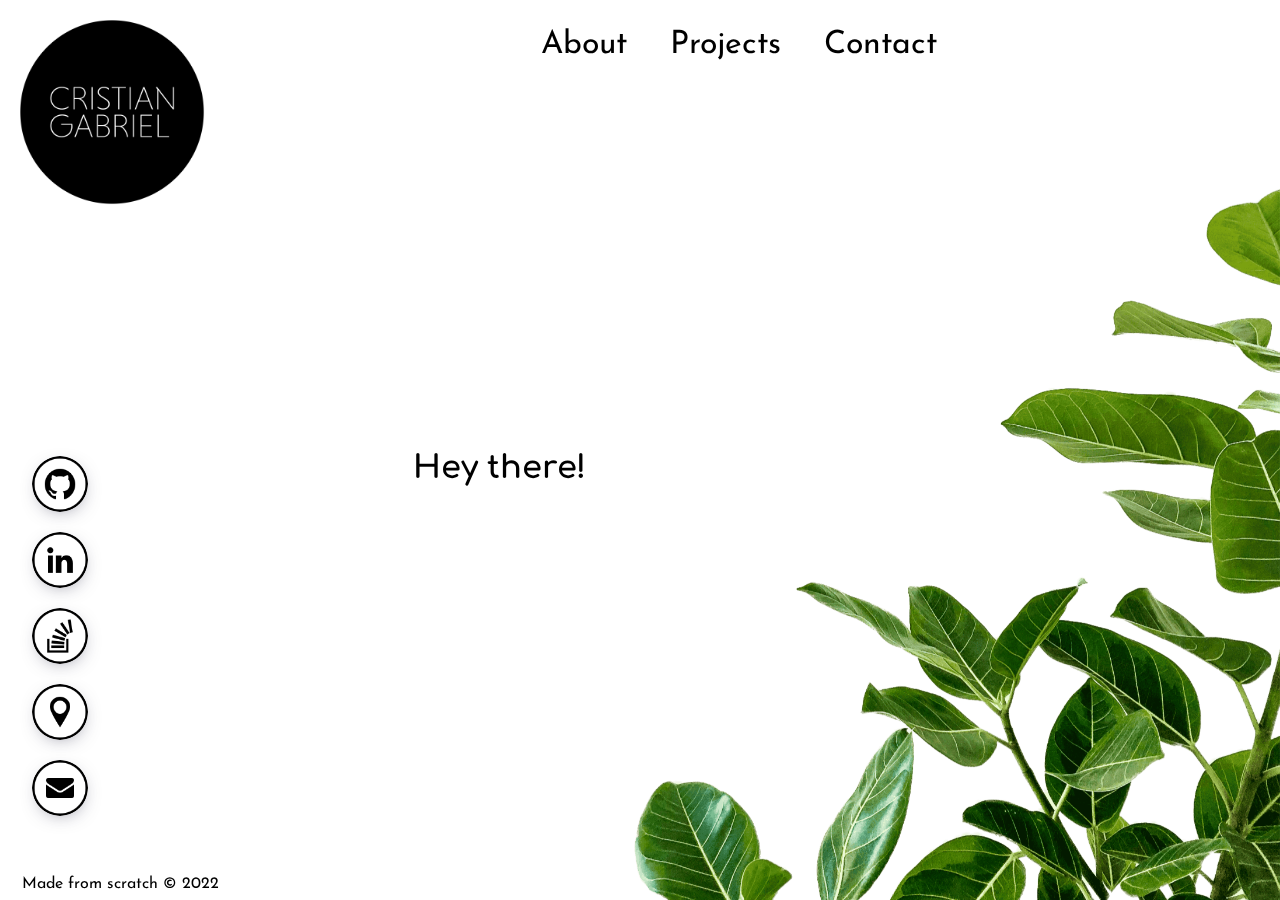
<file: index.html>
<!DOCTYPE html>
<html lang="en">

<head>
	<meta charset="UTF-8" />
	<meta http-equiv="X-UA-Compatible" content="IE=edge" />
	<meta name="viewport" content="width=device-width, initial-scale=1.0" />
	<link href="https://cdn.jsdelivr.net/npm/bootstrap@5.3.0-alpha1/dist/css/bootstrap.min.css" rel="stylesheet"
		integrity="sha384-GLhlTQ8iRABdZLl6O3oVMWSktQOp6b7In1Zl3/Jr59b6EGGoI1aFkw7cmDA6j6gD" crossorigin="anonymous">
	<link rel="preconnect" href="https://fonts.googleapis.com" />
	<link rel="preconnect" href="https://fonts.gstatic.com" crossorigin />
	<link
		href="https://fonts.googleapis.com/css2?family=Comfortaa:wght@300;400;500;600;700&family=Josefin+Sans:ital,wght@0,300;0,400;0,500;0,600;1,200;1,300;1,400;1,500&family=Roboto+Flex:opsz,wght@8..144,200;8..144,300;8..144,400;8..144,500;8..144,600&display=swap"
		rel="stylesheet" />
	<link href="style.css" rel="stylesheet" />
	<link rel="shortcut icon" type="image/x-icon" href="./resources/images/icons/favicon.ico" />
	<!-- <script src="/resources/handlebars-v4.7.7.js"></script> -->
	<title>Cristian Gabriel * Portfolio Website</title>
</head>

<body class="animate-in">
	<header id="navbar">
		<img src="/resources/images/logo1.png" alt="Logo" id="logo" />
		<div id="button-container">
			<a href="about.html" class="button">About</a>
			<a href="projects.html" class="button">Projects</a>
			<a href="contact.html" class="button">Contact</a>
			<!-- <a href="#" class="button">Contact</a> -->
		</div>
	</header>
	<img src="/resources/images/background2.png" alt="Background image" class="background-photo" />
	<div class="icon-container">
		<a target="_blank" href="https://github.com/cristiangabriel88" class="icon-link" id="git"><img class="icon"
				id="git" src="/resources/images/icons/git.png" alt="Github Icon" /><span
				id="icon-text">Github</span></a>
		<a target="_blank" href="https://www.linkedin.com/in/cristian-gabriel-constantinescu-781a6b237"
			id="linkedIn"><img class="icon" src="/resources/images/icons/linked.png" alt="Linked In Icon" /><span
				id="icon-text">LinkedIn</span></a>
		<a target="_blank" href="https://stackoverflow.com/users/18754276/cristiangabriel" id="stack"><img class="icon"
				src="/resources/images/icons/stack.png" alt="Stack Overflow Icon" /><span id="icon-text">Stack
				overflow</span></a>
		<a target="_blank"
			href="https://www.google.com/maps/place/Bucharest/@44.4378258,26.0946376,11z/data=!3m1!4b1!4m5!3m4!1s0x40b1f93abf3cad4f:0xac0632e37c9ca628!8m2!3d44.4267674!4d26.1025384"
			id="location"><img class="icon" src="/resources/images/icons/location.png" alt="Location Icon" /><span
				id="icon-text">Bucharest, Romania</span></a>
		<a href="#" id="mail" onclick="copyText()"><img class="icon" src="/resources/images/icons/mail.png"
				alt="E-mail Icon" /><span id="icon-text">Add to clipboard</span></a>
	</div>
	<h1 id="middle-text">Hey there!</h1>
	<footer>
		<div id="footer">Made from scratch &copy 2022</div>
	</footer>
	<script src="script.js"></script>
</body>

</html>
</file>
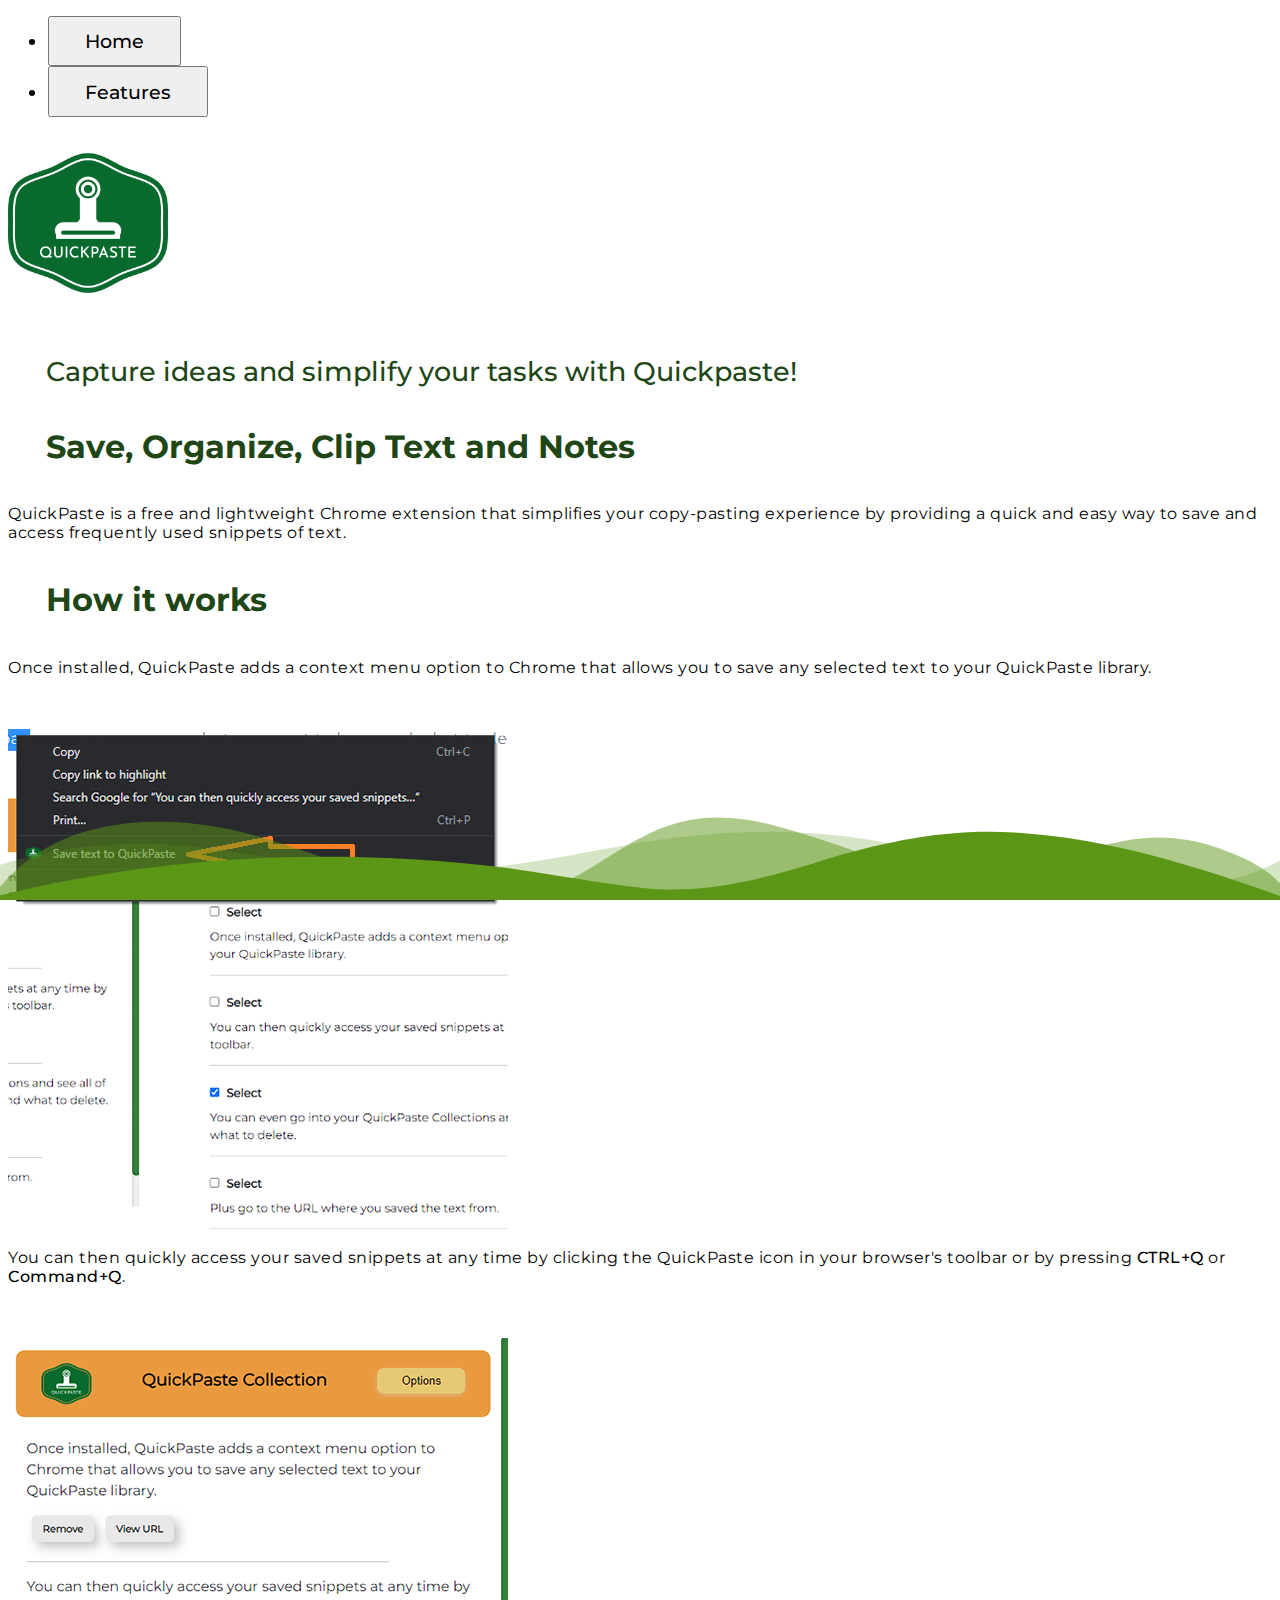
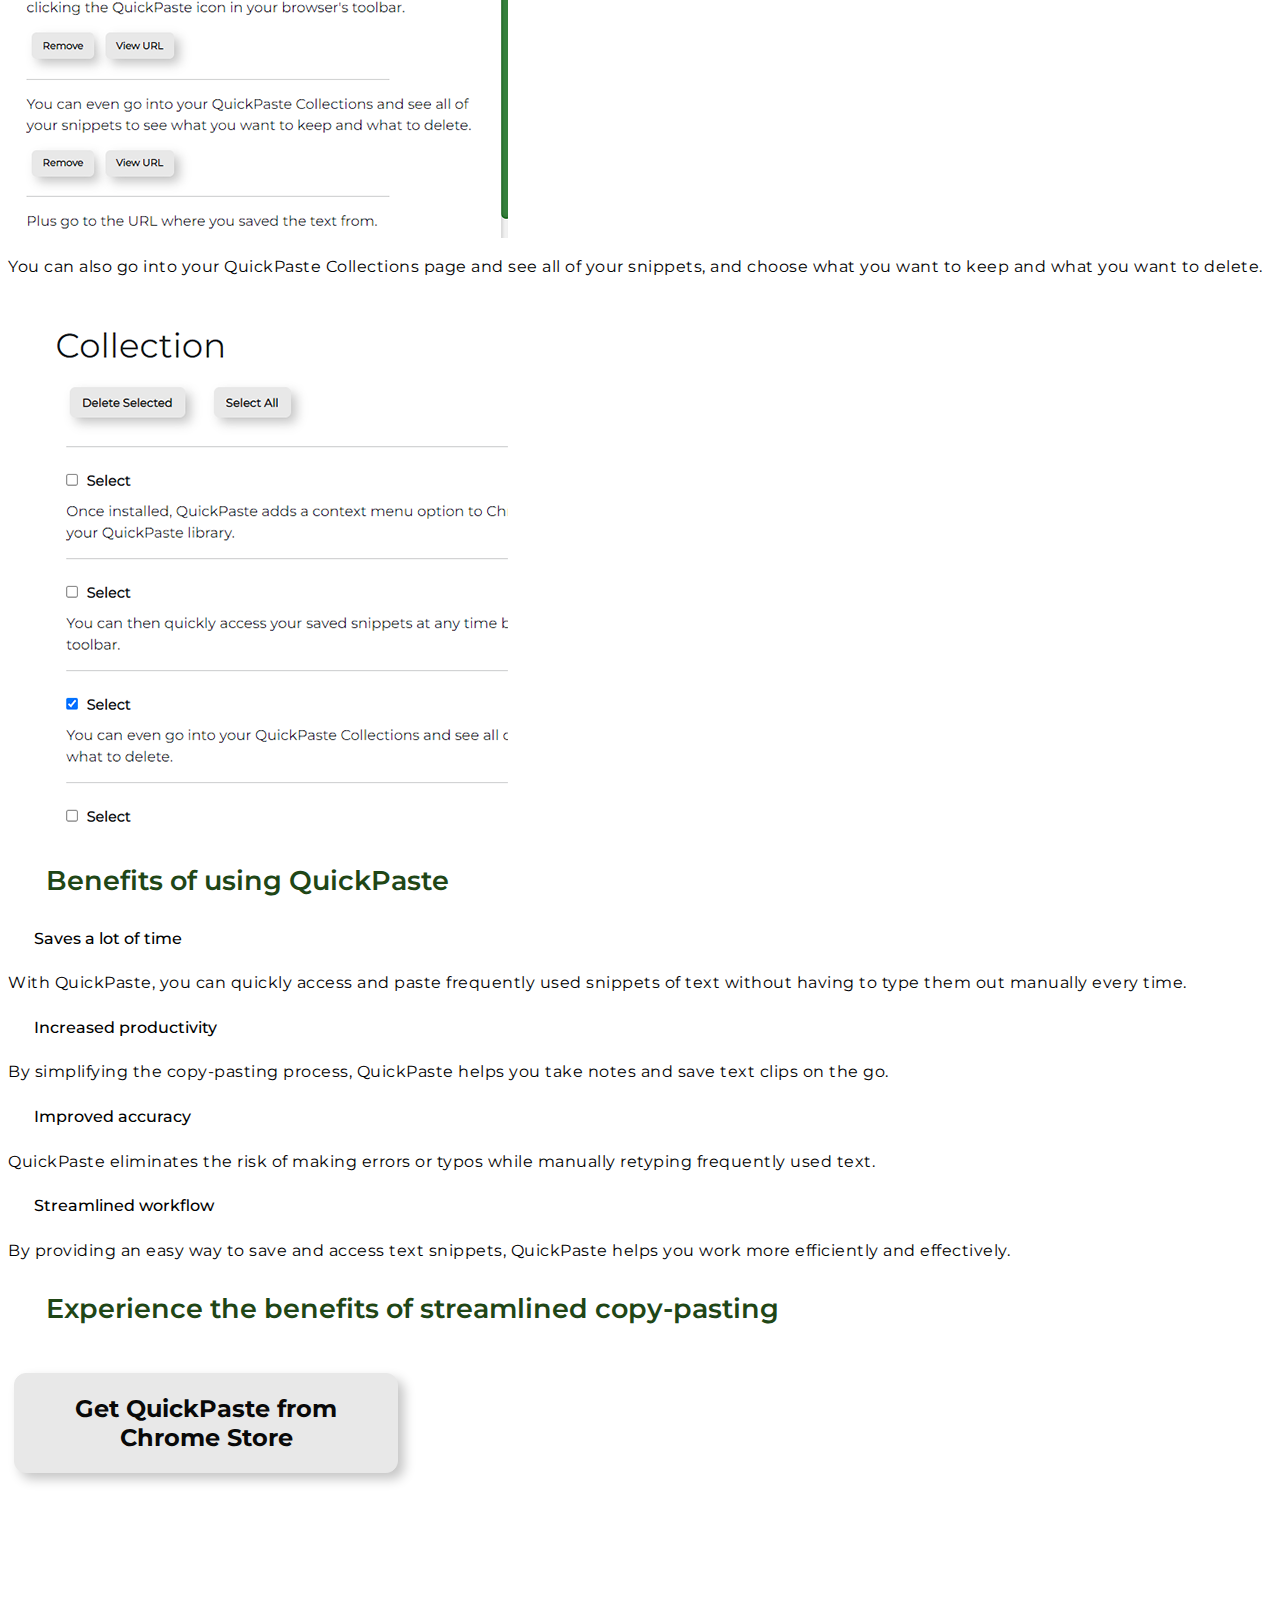
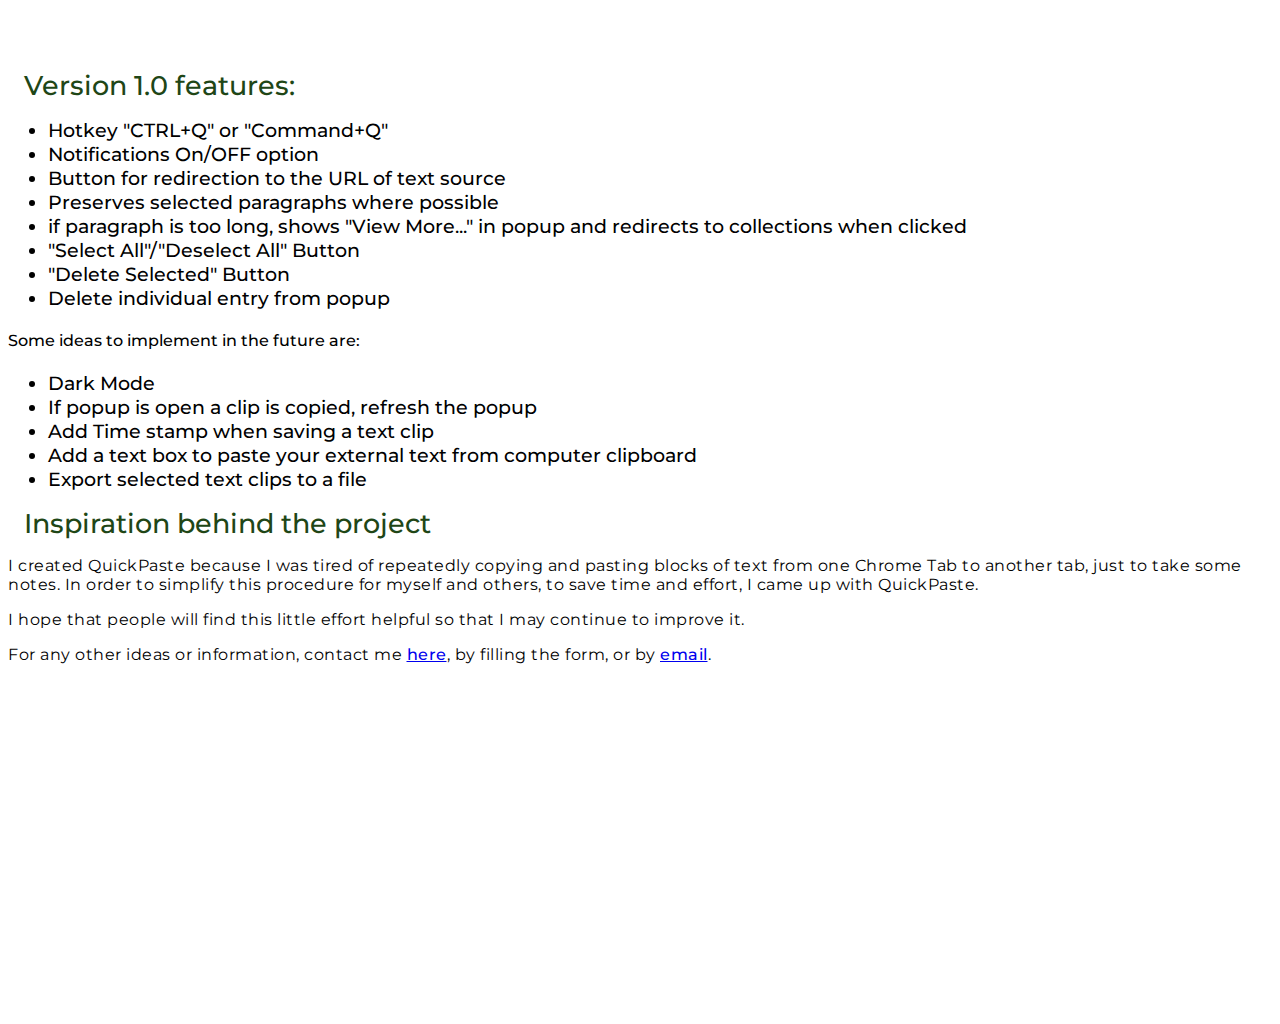
<file: Quickpaste/index.html>
<!DOCTYPE html>
<html lang="en">

<head>
	<meta charset="UTF-8">
	<meta http-equiv="X-UA-Compatible" content="IE=edge">
	<meta name="viewport" content="width=device-width, initial-scale=1.0">
	<link href="https://cdn.jsdelivr.net/npm/bootstrap@5.3.0-alpha1/dist/css/bootstrap.min.css" rel="stylesheet"
		integrity="sha384-GLhlTQ8iRABdZLl6O3oVMWSktQOp6b7In1Zl3/Jr59b6EGGoI1aFkw7cmDA6j6gD" crossorigin="anonymous">
	<link rel="stylesheet" type="text/css" href="index.css">
	<link rel="preconnect" href="https://fonts.googleapis.com">
	<link rel="preconnect" href="https://fonts.gstatic.com" crossorigin>
	<link rel="preconnect" href="https://fonts.googleapis.com">
	<link rel="preconnect" href="https://fonts.gstatic.com" crossorigin>
	<link
		href="https://fonts.googleapis.com/css2?family=Fira+Sans:wght@400;500;600;700;800&family=Montserrat:ital,wght@0,100;0,200;0,300;0,400;1,100;1,200&family=Open+Sans:wght@300;500;600&display=swap"
		rel="stylesheet">
	<title>QuickPaste - Quick text clip saver</title>
	<link rel="icon" type="image/x-icon" href="./images/favicon.ico">
</head>

<body>
	<!--** NAVBAR **-->
	<ul class="nav nav-tabs" id="myTab" role="tablist">
		<li class="nav-item" role="presentation">
			<button class="nav-link active" id="home-tab" data-bs-toggle="tab" data-bs-target="#home-tab-pane"
				type="button" role="tab" aria-controls="home-tab-pane" aria-selected="true">Home</button>
		</li>
		<li class="nav-item" role="presentation">
			<button class="nav-link" id="profile-tab" data-bs-toggle="tab" data-bs-target="#profile-tab-pane"
				type="button" role="tab" aria-controls="profile-tab-pane" aria-selected="false">Features</button>
		</li>
	</ul>

	<div class="tab-content" id="myTabContent">
		<div class="tab-pane fade show active" id="home-tab-pane" role="tabpanel" aria-labelledby="home-tab"
			tabindex="0">
			<div class="container home-container">
				<div class="container text-center home-box">
					<div class="d-flex justify-content-between align-items-center">
						<div class="mr-auto">
							<img src="./images/logo.png" alt="Logo" class="logo img-fluid ml-auto">
						</div>
						<div class="col-sm custom-class">
							<h1>Capture ideas and simplify your tasks with Quickpaste!</h1>
						</div>
					</div>

					<h1 class="header">Save, Organize, Clip Text and Notes</h2>
						<p>
							QuickPaste is a free and lightweight Chrome extension that simplifies your copy-pasting
							experience by providing a quick and easy way to save and access frequently used snippets of
							text.
						</p>

						<h1 class="header">How it works</h1>
						<div class="container text-center">
							<div class="row">
								<div class="col-lg-4">
									<p>Once installed, QuickPaste adds a context menu option to Chrome that allows you
										to save any selected text to your QuickPaste library.</p>
									<img src="./images/Capture0.PNG" alt="Screen Capture 1" class="img-fluid capture">
								</div>
								<div class="col-lg-4">
									<p>
										You can then quickly access your saved snippets at any time by clicking the
										QuickPaste icon in your browser's toolbar or by pressing <b>CTRL+Q</b> or
										<b>Command+Q</b>.
									</p>
									<img src="./images/Capture1.PNG" alt="Screen Capture 2" class="img-fluid capture">
								</div>
								<div class="col-lg-4">
									<p>
										You can also go into your QuickPaste Collections page and see all of your
										snippets, and choose what you want to keep and what you want to delete.</p>
									<img src="./images/Capture3.png" alt="Screen Capture 3" class="img-fluid capture">
								</div>
							</div>
						</div>

						<div class="row">
							<h1 class="benefits-header">Benefits of using QuickPaste</h1>
						</div>
						<div class="row">
							<div class="col">
								<h2>Saves a lot of time</h2>
								<p>
									With QuickPaste, you can quickly access and paste frequently used snippets of text
									without having to type them out manually every time.
								</p>
							</div>
							<div class="col">
								<h2>Increased productivity</h2>
								<p>
									By simplifying the copy-pasting process, QuickPaste helps you take notes and save
									text clips on the go.
								</p>
							</div>
							<div class="col">
								<h2>Improved accuracy</h2>
								<p>
									QuickPaste eliminates the risk of making errors or typos while manually retyping
									frequently used text.
								</p>
							</div>
							<div class="col">
								<h2>Streamlined workflow</h2>
								<p>
									By providing an easy way to save and access text snippets, QuickPaste helps you work
									more efficiently and effectively.
								</p>
							</div>
						</div>
						<div class="col">
							<h1 class="benefits-header">Experience the benefits of streamlined copy-pasting</h1>
						</div>

						<div class="col">
							<a href="https://chrome.google.com/webstore/detail/quickpaste/kdlcijllofgjnpdghojpdhjjhnnffcgb"
								target="_blank">
								<button class="button get-button">Get QuickPaste from Chrome Store</button>
							</a>
						</div>

						<div class="hidden" style="display: none;">Hidden</div>
				</div>

			</div>

		</div>
		<div class="tab-pane fade" id="profile-tab-pane" role="tabpanel" aria-labelledby="profile-tab" tabindex="0">
			<div class="container dev-diary">
				<h1 class="inspiration-header">
					Version 1.0 features:
				</h1>
				<ul>
					<li>Hotkey "CTRL+Q" or "Command+Q"</li>
					<li>Notifications On/OFF option</li>
					<li>Button for redirection to the URL of text source</li>
					<li>Preserves selected paragraphs where possible</li>
					<li>if paragraph is too long, shows "View More..." in popup and redirects to collections when
						clicked</li>
					<li>"Select All"/"Deselect All" Button</li>
					<li>"Delete Selected" Button</li>
					<li>Delete individual entry from popup</li>
				</ul>

				<h4>
					Some ideas to implement in the future are:
				</h4>
				<ul>
					<li>Dark Mode</li>
					<li>If popup is open a clip is copied, refresh the popup</li>
					<li>Add Time stamp when saving a text clip</li>
					<li>Add a text box to paste your external text from computer clipboard</li>
					<li>Export selected text clips to a file</li>
				</ul>
				<h1 class="inspiration-header">Inspiration behind the project</h1>
				<p>
					I created QuickPaste because I was tired of repeatedly copying and pasting blocks of text from one
					Chrome Tab to another tab, just to take some notes.
					In order to simplify this procedure for myself and others, to save time and effort, I came up with
					QuickPaste.
				</p>
				<p>
					I hope that people will find this little effort helpful so that I may continue to improve it.
				</p>
				<p>
					For any other ideas or information, contact me <a
						href="https://cristiangabriel.dev/contact.html">here</a>, by filling the form, or by <a
						href="mailto:cristiconstantinescu88@gmail.com">email</a>.
				</p>
			</div>
			<div class="hidden"></div>
		</div>
	</div>

	<!-- **WAVES** -->
	<div class="custom-shape-divider-bottom-1676329631">
		<svg data-name="Layer 1" xmlns="http://www.w3.org/2000/svg" viewBox="0 0 1200 120" preserveAspectRatio="none">
			<path
				d="M0,0V46.29c47.79,22.2,103.59,32.17,158,28,70.36-5.37,136.33-33.31,206.8-37.5C438.64,32.43,512.34,53.67,583,72.05c69.27,18,138.3,24.88,209.4,13.08,36.15-6,69.85-17.84,104.45-29.34C989.49,25,1113-14.29,1200,52.47V0Z"
				opacity=".25" class="shape-fill"></path>
			<path
				d="M0,0V15.81C13,36.92,27.64,56.86,47.69,72.05,99.41,111.27,165,111,224.58,91.58c31.15-10.15,60.09-26.07,89.67-39.8,40.92-19,84.73-46,130.83-49.67,36.26-2.85,70.9,9.42,98.6,31.56,31.77,25.39,62.32,62,103.63,73,40.44,10.79,81.35-6.69,119.13-24.28s75.16-39,116.92-43.05c59.73-5.85,113.28,22.88,168.9,38.84,30.2,8.66,59,6.17,87.09-7.5,22.43-10.89,48-26.93,60.65-49.24V0Z"
				opacity=".5" class="shape-fill"></path>
			<path
				d="M0,0V5.63C149.93,59,314.09,71.32,475.83,42.57c43-7.64,84.23-20.12,127.61-26.46,59-8.63,112.48,12.24,165.56,35.4C827.93,77.22,886,95.24,951.2,90c86.53-7,172.46-45.71,248.8-84.81V0Z"
				class="shape-fill"></path>
		</svg>
	</div>

	<!-- **CONTENT IDEAS -->


	<script src="https://cdn.jsdelivr.net/npm/bootstrap@5.3.0-alpha1/dist/js/bootstrap.bundle.min.js"
		integrity="sha384-w76AqPfDkMBDXo30jS1Sgez6pr3x5MlQ1ZAGC+nuZB+EYdgRZgiwxhTBTkF7CXvN"
		crossorigin="anonymous"></script>
</body>

</html>
</file>
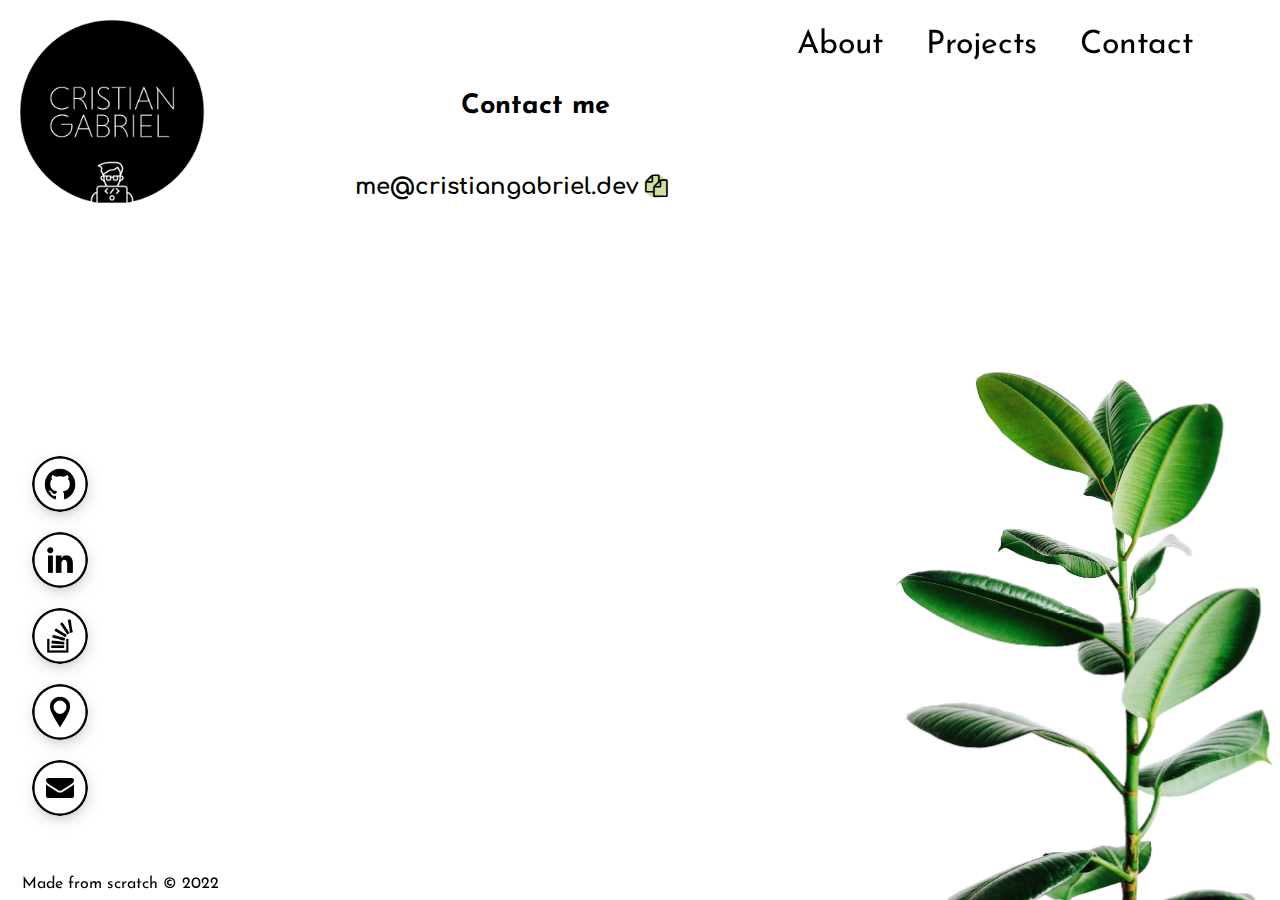
<file: contact.html>
<!DOCTYPE html>
<html lang="en">

<head>
	<meta charset="UTF-8" />
	<meta http-equiv="X-UA-Compatible" content="IE=edge" />
	<meta name="viewport" content="width=device-width, initial-scale=1.0" />
	<link href="https://cdn.jsdelivr.net/npm/bootstrap@5.3.0-alpha1/dist/css/bootstrap.min.css" rel="stylesheet"
		integrity="sha384-GLhlTQ8iRABdZLl6O3oVMWSktQOp6b7In1Zl3/Jr59b6EGGoI1aFkw7cmDA6j6gD" crossorigin="anonymous">
	<link rel="preconnect" href="https://fonts.googleapis.com" />
	<link rel="preconnect" href="https://fonts.gstatic.com" crossorigin />
	<link
		href="https://fonts.googleapis.com/css2?family=Comfortaa:wght@300;400;500;600;700&family=Josefin+Sans:ital,wght@0,300;0,400;0,500;0,600;1,200;1,300;1,400;1,500&family=Roboto+Flex:opsz,wght@8..144,200;8..144,300;8..144,400;8..144,500;8..144,600&display=swap"
		rel="stylesheet" />
	<link rel="stylesheet" href="https://cdnjs.cloudflare.com/ajax/libs/font-awesome/4.7.0/css/font-awesome.min.css" />
	<link href="style.css" rel="stylesheet" />
	<link rel="shortcut icon" type="image/x-icon" href="./resources/images/icons/favicon.ico" />
	<title>Contact * Cristian Gabriel</title>
</head>

<body class="animate-in contact">
	<header id="navbar">
		<a href="index.html"><img src="/resources/images/logo2.png" alt="Logo" id="logo" /></a>
		<div id="button-container-contact">
			<a href="about.html" class="button">About</a>
			<a href="projects.html" class="button">Projects</a>
			<a href="#" class="button">Contact</a>
			<!-- <a href="#" class="button">Contact</a> -->
		</div>
	</header>

	<img src="/resources/images/contact2.png" alt="Background image" class="background-photo-contact" />
	<div class="icon-container">
		<a target="_blank" href="https://github.com/cristiangabriel88" class="icon-link" id="git"><img class="icon"
				id="git" src="/resources/images/icons/git.png" alt="Github Icon" /><span
				id="icon-text">Github</span></a>
		<a target="_blank" href="https://www.linkedin.com/in/cristian-gabriel-constantinescu-781a6b237"
			id="linkedIn"><img class="icon" src="/resources/images/icons/linked.png" alt="Linked In Icon" /><span
				id="icon-text">LinkedIn</span></a>
		<a target="_blank" href="https://stackoverflow.com/users/18754276/cristiangabriel" id="stack"><img class="icon"
				src="/resources/images/icons/stack.png" alt="Stack Overflow Icon" /><span id="icon-text">Stack
				overflow</span></a>
		<a target="_blank"
			href="https://www.google.com/maps/place/Bucharest/@44.4378258,26.0946376,11z/data=!3m1!4b1!4m5!3m4!1s0x40b1f93abf3cad4f:0xac0632e37c9ca628!8m2!3d44.4267674!4d26.1025384"
			id="location"><img class="icon" src="/resources/images/icons/location.png" alt="Location Icon" /><span
				id="icon-text">Bucharest, Romania</span></a>
		<a href="#" id="mail" onclick="copyText()"><img class="icon" src="/resources/images/icons/mail.png"
				alt="E-mail Icon" /><span id="icon-text">Add email to clipboard</span></a>
	</div>


	<h1 class="contact-header">Contact me</h1>
	<h2 class="contact-text">
		me@cristiangabriel.dev
		<i class="fa fa-copy" onclick="copyText()"></i>
	</h2>
	<!-- <h3 class="contact-text">
		Or send me a message by filling out the form below
	</h3>
	<form action="https://formsubmit.co/ed27ae5e6971481aaa9cf3f76b4652df" method="POST" class="form">
		<input type="text" name="text-field" placeholder="Your Name" required />
		<input type="email" name="email-field" placeholder="Email Adress" required />
		<textarea id="message" name="message" placeholder="Write your message here" rows="5" cols="30"
			required></textarea>
		<input type="hidden" name="_next" value="https://cristiangabriel88.github.io/thankyou.html" />
		<div class="row justify-content-center">
			<div class="col-auto">
				<button type="submit" value="send" class="send-button">Send</button>
		</div>
		</div>

	</form> -->


	<footer>
		<div id="footer">Made from scratch &copy 2022</div>
	</footer>
	<script src="script.js"></script>
</body>

</html>
</file>
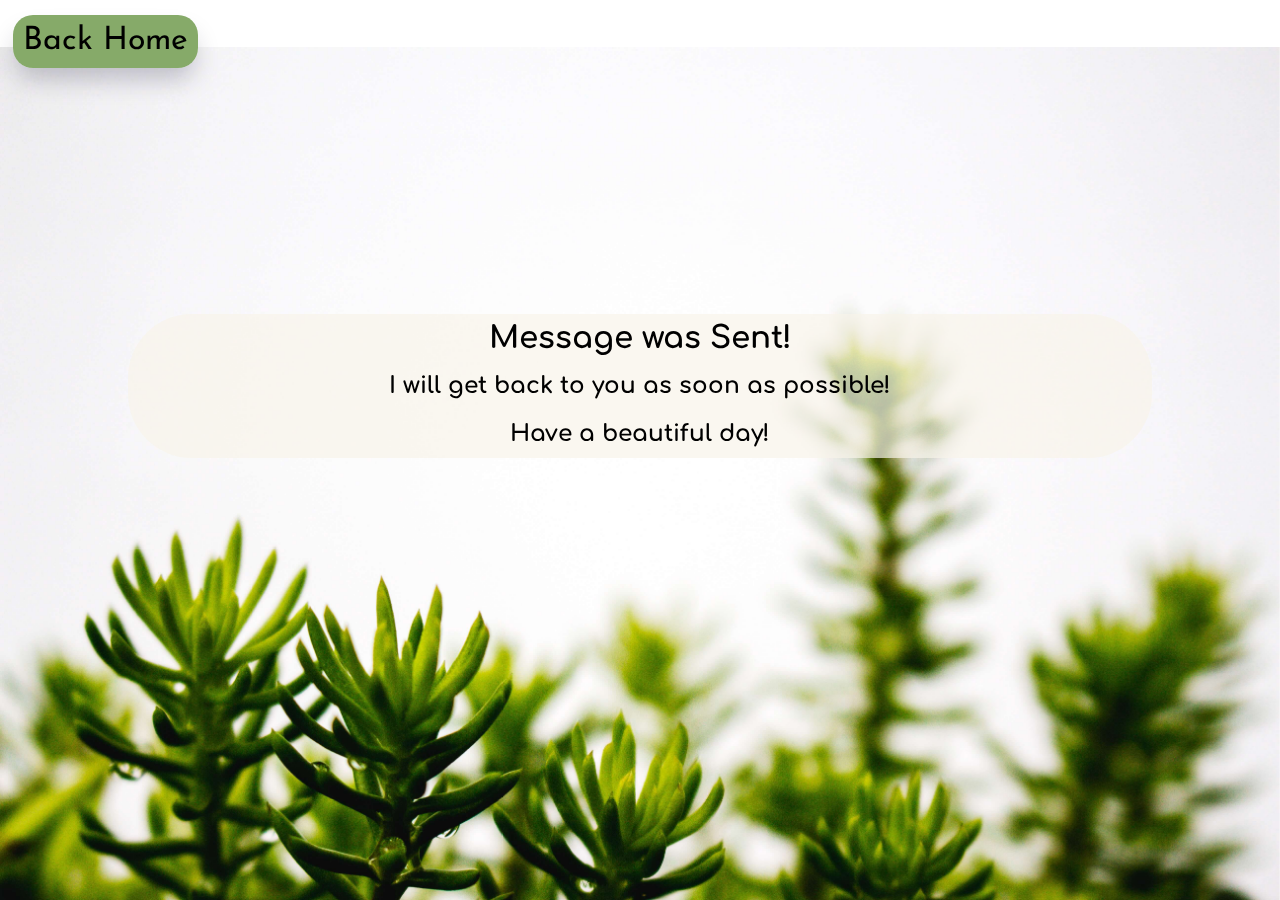
<file: thankyou.html>
<!DOCTYPE html>
<html lang="en">

<head>
	<meta charset="UTF-8" />
	<meta http-equiv="X-UA-Compatible" content="IE=edge" />
	<meta name="viewport" content="width=device-width, initial-scale=1.0" />
	<link href="https://cdn.jsdelivr.net/npm/bootstrap@5.3.0-alpha1/dist/css/bootstrap.min.css" rel="stylesheet"
		integrity="sha384-GLhlTQ8iRABdZLl6O3oVMWSktQOp6b7In1Zl3/Jr59b6EGGoI1aFkw7cmDA6j6gD" crossorigin="anonymous">
	<link rel="preconnect" href="https://fonts.googleapis.com" />
	<link rel="preconnect" href="https://fonts.gstatic.com" crossorigin />
	<link
		href="https://fonts.googleapis.com/css2?family=Comfortaa:wght@300;400;500;600;700&family=Josefin+Sans:ital,wght@0,300;0,400;0,500;0,600;1,200;1,300;1,400;1,500&family=Roboto+Flex:opsz,wght@8..144,200;8..144,300;8..144,400;8..144,500;8..144,600&display=swap"
		rel="stylesheet" />
	<link href="style.css" rel="stylesheet" />
	<title>Thank you!</title>
</head>

<body class="thankyou">
	<img src="/resources/images/thankyou1.jpg" class="background-thankyou" />
	<a href="/index.html" class="button">Back Home</a>
	<div class="container-thankyou">
		<h1>Message was Sent!</h1>
		<h2>I will get back to you as soon as possible!</h2>
		<h2>Have a beautiful day!</h2>
	</div>
</body>

</html>
</file>
<file: style.css>
* {
	margin: 0;
	padding: 0;
	box-sizing: border-box;
	user-select: none;
	/* min-width: 300px; */
}

/* TODO */
/*? font-family: 'Comfortaa', cursive; */
/* ?font-family: 'Josefin Sans', sans-serif; */
/* ?font-family: 'Roboto Flex', sans-serif;   */
body {
	background-color: white;
}

/*  */
#logo {
	z-index: 99;
	border-radius: 15rem;
	position: fixed;
	max-width: 200px;
	/* width: clamp(12rem, 2.5vw, 15rem); */
	/* width: clamp(12rem, 9.75rem + 10vw, 15rem); */
	width: clamp(7rem, 20vw, 12rem);
	left: 0;
	top: 0;
	margin: 1rem;
}

#logo:hover {
	background-color: rgb(122, 170, 113);
}

#button-container {
	z-index: 99;
	position: fixed;
	left: 40vw;
	display: flex;
	justify-content: right;
	align-content: center;
	gap: 1rem;
	margin: 1rem;
	/* margin-right: 4rem; */
	margin-right: 9vw;
}

#button-container-about {
	z-index: 99;
	position: fixed;
	left: 40vw;
	display: flex;
	justify-content: right;
	/* align-content: center; */
	align-items: center;
	/* flex-wrap: wrap; */
	gap: 1rem;
	margin: 1rem;
	/* margin-right: 4rem; */
	margin-right: 9vw;
}

#button-container-projects {
	z-index: 99;
	position: fixed;
	left: 60vw;
	display: flex;
	/* flex-direction: column; */
	justify-content: right;
	align-content: center;
	gap: 1rem;
	margin: 1rem;
	/* margin-right: 4rem; */
	margin-right: 9vw;
}

#button-container-contact {
	z-index: 99;
	position: fixed;
	left: 60vw;
	display: flex;
	/* flex-direction: column; */
	justify-content: right;
	align-content: center;
	gap: 1rem;
	margin: 1rem;
	/* margin-right: 4rem; */
	margin-right: 9vw;
}

.button {
	background-color: rgb(255, 255, 255, 0.8);
	border-radius: 20px;
	z-index: 99;
	text-align: center;
	color: black;
	font-family: "Josefin Sans", sans-serif;
	font-size: clamp(1rem, 2.5vw, 2rem);
	text-decoration: none;
	/* padding: clamp(1rem, 5vw, 2rem); */
	/* padding: 0.6rem; */
	padding: 0.8vw;
	margin: 0.2rem;
	transition: background-color 100ms 100ms;
	/* transition: background-color 200ms 300ms; */
	/* transition: box-shadow 100ms 100ms; */
	/* transition: transform 0.2s, box-shadow 0.2s; */
}

.button:hover {
	/* transition: background-color 10ms 20ms; */
	background-color: rgb(158, 209, 133, 0.9);
	/* box-shadow: 0 20px 100px 1px rgba(255, 255, 255, 0.4); */
	/*  */
	transition: transform 100ms 100ms;
	transform: translateY(2.5px);
	box-shadow: -4px 15px 25px -4px rgba(30, 30, 60, 0.25);
}

/* *****Background Photos******************** */
.background-photo {
	z-index: 0;
	max-width: 800px;
	position: fixed;
	right: 0;
	bottom: 0;
	margin: 0;
	padding: 0;
	width: 80%;
}

.background-photo-about {
	z-index: 0;
	max-width: 600px;
	position: fixed;
	right: 0;
	bottom: 0;
	margin: 0;
	padding: 0;
	width: 44%;
}

.background-photo-projects {
	z-index: 0;
	max-width: 1500px;
	position: fixed;
	right: 0;
	bottom: 0;
	margin: 0;
	padding: 0;
	/* width: 100%; */
}

.background-photo-contact {
	z-index: 0;
	position: fixed;
	right: 0;
	bottom: 0;
	width: 30%;
	/* max-width: 700px; */
	/* width: 100%; */
	/* right: unset; */
	/* bottom: unset; */
}

.background-thankyou {
	z-index: 0;
	position: fixed;
	right: 0;
	bottom: 0;
	width: 100%;
}

/* *Background Photos END*********************************** */

/***** Icon Container ****************************************/
.icon-container {
	z-index: 99;
	display: flex;
	flex-direction: column;
	justify-content: flex-end;
	flex: 2 2 3rem;
	gap: 1rem;
	position: fixed;
	left: 0;
	bottom: 3rem;
	margin: 2rem;
	padding: 0;
	/* height: clamp(20rem, 5vh, 40rem); */
}

.icon-container a {
	text-decoration: none;
	color: black;
	/* pointer-events: none; */
	/* font-size: clamp(0.5rem, 0.167rem + 1.5671vw, 1.5rem); */
}

#icon-text {
	font-family: "Josefin Sans", sans-serif;
	/* font-size: clamp(0.5rem, 0.167rem + 1.5671vw, 1.5rem); */
	/* font-size: clamp(0.5rem, 0.3269rem + 0.7692vw, 1rem); */
	font-size: 1rem;
	position: relative;
	left: 1vw;
	/* bottom: 1.6vw; */
	bottom: clamp(0.5rem, 0.167rem + 1.5671vw, 1.5rem);
	background-color: rgb(255, 255, 255, 0.9);
	border-radius: 4px;
	padding: 4px 6px 4px;
	display: none;
	pointer-events: none;
	/* box-shadow: 22px 14px 24px 9px rgba(30, 30, 60, 0.26); */
}

.icon {
	width: clamp(2.3rem, 5vw, 3.5rem);
	border-radius: 2rem;
	background-color: rgb(255, 255, 255, 0.5);
	box-shadow: 1px 5px 20px -10px rgba(30, 30, 60, 0.7);
}

.icon:hover {
	background-color: rgb(181, 223, 170);
	box-shadow: -11px 15px 34px -5px rgba(30, 30, 60, 0.3);
}

.icon:hover~#icon-text {
	display: inline;
}

/* ***END Icon Container************************************ */

/* **Texts **********************************/
.about-container {
	z-index: 98;
	font-family: "Comfortaa", cursive;
	background-color: rgba(255, 255, 255, 0.7);
	border-radius: 2rem;
	/* font-size: clamp(0.5rem, 0.1538rem + 1.5385vw, 1.5rem); */
	font-size: clamp(0.5rem, 0.167rem + 1.5671vw, 1.5rem);
	position: relative;
	display: flex;
	flex-direction: column;
	gap: 1rem;
	max-width: 45vw;
	line-height: clamp(1.2rem, 0.867rem + 1.5671vw, 2.2rem);
	left: 12vw;
	margin-left: 3rem;
	top: 10rem;
}

.dev-icons {
	font-family: "devicons";
	font-size: clamp(1rem, 0.3585rem + 3.0189vw, 3rem);
	margin-bottom: 2rem;
}

#middle-text {
	text-align: center;
	font-family: "Comfortaa", cursive;
	font-size: 2rem;
	position: relative;
	top: 50vh;
	left: 24vw;
	width: 30%;
	margin: 0;
	background-color: rgb(255, 255, 255, 0.5);
	/* border: 1px solid; */
}

/* ******Projects Page************************* */
.projects {
	/* /* font-family: "Comfortaa", cursive; */
	font-family: "Josefin Sans", sans-serif;
	background-color: rgba(255, 255, 255, 0.9);
	border-radius: 1rem;
	/* font-size: clamp(0.5rem, 0.1538rem + 1.5385vw, 1.5rem); */
	font-size: clamp(0.5rem, 0.167rem + 1.5671vw, 1.5rem);
	position: relative;
	max-width: 50vw;
	left: 12vw;
	margin-left: 3rem;
	top: 3rem;
	padding: 3rem;
}

.projects h1 {
	margin-bottom: 3vh;
	font-weight: 800;
	font-size: 3rem;
}

.project-name {
	margin: 0 !important;
}

.project-container {
	display: grid;
	grid-template-columns: repeat(auto-fill);
	gap: 2rem 1rem;
	justify-content: center;
	align-items: center;
	text-align: center;
}

.project {
	text-align: center;
}

.project p {
	margin: 1vw;
}

.project-name {
	font-weight: 800;
	font-size: larger;
	text-shadow: 0.3px 0.3px 1px black;
}

.project a:not(.project-image-link) {
	text-decoration: none;
	font-weight: 700;
	margin: 1vw;
	padding: 0.6vw 1.8vw;
	background-color: rgb(175, 223, 167);
	border-radius: 1rem;
	text-align: center;
	/* font-size: 2rem; */
	color: black;
	transition: background-color 100ms 50ms;
	transition: top 100ms 50ms;
	box-shadow: 1px 2px 1px rgb(0, 0, 0, 0.3);
	/* box-shadow: -1px 5px 19px -5px rgba(30, 30, 60, 0.57); */
	box-shadow: 0px 15px 25px -4px rgba(30, 30, 60, 0.25);
}

.project a:not(.project-image-link):hover {
	background-color: rgb(141, 211, 128);
	transition: background-color 50ms 50ms;
	position: relative;
	top: 2px;
}

.project img {
	border-radius: 7px;
	width: 35vw;
	/* transition: width 500ms 100ms; */
	transition: width 400ms 30ms;
}

.project img:hover {
	width: 36.5vw;
}

/* ******END Projects Page********************* */

/* ******Contact Page************************** */

.contact-header {
	font-family: "Josefin Sans", sans-serif;
	font-size: clamp(1rem, 0.7313rem + 1.194vw, 2rem);
	padding: 1vw;
	position: relative;
	/* top: 20vw; */
	top: 5rem;
	width: 26vw;
	left: 35vw;
	/* right: 10vw; */
	/* margin: 2vw; */
}

.contact-text {
	text-align: center;
	font-family: "Comfortaa", cursive;
	font-size: clamp(0.5rem, 0.167rem + 1.5671vw, 1.5rem);
	/* font-size: clamp(0.5rem, 0.3269rem + 0.7692vw, 1rem); */
	padding: 1vw;
	position: relative;
	/* top: 20vw; */
	top: 6rem;
	left: 4vw;
	width: 70%;
	/* max-width: 50vw; */
	margin: 1vw;
}

.fa-copy {
	background-color: #d3dfa2;
	border-radius: 3rem;
}

.fa-copy:hover {
	background-color: #7aa355;
}

.form {
	display: flex;
	flex-direction: column;
	gap: 1rem;
	position: relative;
	top: 6rem;
	left: 13vw;
	width: 50%;
	margin: 2vw;
}

input {
	border-radius: 0.3rem;
	padding: 1vw;
	font-family: "Josefin Sans", sans-serif;
}

textarea {
	border-radius: 0.3rem;
	width: 100%;
}

button {
	padding: 0.5rem;
	font-family: "Josefin Sans", sans-serif;
	font-size: 1.2rem;
	text-align: center;
	border-radius: 2rem;
	background-color: #c8d8aa;
	box-shadow: 0px 15px 25px -4px rgba(30, 30, 60, 0.25);
	transition: background-color 50ms 50ms;
	margin-bottom: 1.2rem;
}

button:hover {
	background-color: #e1ecd7;
	position: relative;
	top: 3px;
	transition: top 50ms 50ms;
	transition: background-color 50ms 50ms;
}

i:hover {
	cursor: pointer;
}

.send-button {
	padding: 10px 25px;
}

/* ******END Contact Page********************** */
#footer {
	font-family: "Josefin Sans", sans-serif;
	/* font-size: clamp(0.2rem, 2.2vw, 0.8rem); */
	font-size: clamp(0.5rem, 0.125rem + 1.6667vw, 1rem);
	z-index: 1;
	text-align: center;
	max-width: 15rem;
	position: fixed;
	left: 0;
	bottom: 0;
	margin: 0;
	padding: 0.5rem;
	width: 30vw;
	background-color: rgb(255, 255, 255, 0.6);
	border-radius: 1rem;
}

/* ***********Thank you page********************************* */

.thankyou a {
	text-decoration: none;
	position: relative;
	top: 2vw;
	margin: 1vw;
	background-color: #86aa69;
	box-shadow: 0px 15px 25px -4px rgba(30, 30, 60, 0.25);
}

.thankyou a:hover {
	top: 2.2vw;
	background-color: #c1dbc1;
	transition: top 100ms 100ms;
	transition: background-color 10ms 10ms;
}

.container-thankyou {
	font-family: "Comfortaa", cursive;
	font-size: clamp(0.7rem, 0.5962rem + 0.4615vw, 1rem);
	text-align: center;
	position: relative;
	top: 12vw;
	/* width: 100%; */
	margin: 10vw;
	line-height: 3rem;
	background-color: rgb(248, 243, 233, 0.7);
	border-radius: 4rem;
}

/* **********END Thank you page****************************** */
/** Fade Ideas  ############################################# */
*/ .animate-in {
	-webkit-animation: fadeIn 0.5s ease-in;
	animation: fadeIn 0.5s ease-in;
}

.animate-out {
	-webkit-transition: opacity 0.5s;
	transition: opacity 0.5s;
	opacity: 0;
}

@-webkit-keyframes fadeIn {
	from {
		opacity: 0;
	}

	to {
		opacity: 1;
	}
}

@keyframes fadeIn {
	from {
		opacity: 0;
	}

	to {
		opacity: 1;
	}
}

/* ***SCROLLBAR******************************************* */
/* width */
::-webkit-scrollbar {
	width: clamp(0.5rem, 0.125rem + 1.6667vw, 1rem);
}

/* Track */
::-webkit-scrollbar-track {
	box-shadow: inset 0 0 5px grey;
	border-radius: 3px;
}

/* Handle */
::-webkit-scrollbar-thumb {
	background: rgb(120, 148, 84);
	border-radius: 5px;
}

/* Handle on hover */
::-webkit-scrollbar-thumb:hover {
	background: #97b497;
}

/* !For landscape phone */
@media only screen and (max-height: 620px) {
	#logo {
		max-width: 15vw;
		margin: 0.1rem;
	}

	#button-container {
		margin-right: 7rem;
	}

	#button-container-about {
		/* position: relastive; */
		/* left: -20vw; */
		position: sticky;
		top: 1rem;
		z-index: 10;
		margin-right: 30vw;
	}

	#button-container-contact {
		position: relative;
		/* float: left; */
		/* flex-direction: column; */
		left: 0;
		/* right: 4rem; */
		margin-right: 1rem;
	}

	.icon-container {
		flex-direction: row;
		bottom: 1.5rem;
		gap: 0.4rem;
		margin: 0.5rem;
		margin-bottom: 1rem;
	}

	.icon {
		width: 1rem;
	}

	.icon:hover~#icon-text {
		display: none;
	}

	.about-container {
		top: 3rem;
	}

	.contact-header {
		top: 5vw;
	}

	.contact-text {
		top: 5vw;
	}

	.form {
		top: 5vw;
	}

	#footer {
		font-size: 0.6rem;
		max-width: 8rem;
		padding: 0.5rem;
		width: 30vw;
	}
}

/* !!!!!!!!For phone in portrait mode */
@media only screen and (max-width: 570px) {
	#logo {
		max-width: 20vw;
		/* width: clamp(7rem, 20vw, 12rem); */
		margin: 0.1rem;
	}

	#middle-text {
		width: 50%;
	}

	#button-container {
		flex-direction: column;
		float: right;
		right: 0;
		left: unset;
		top: 0;
		margin-right: 0.2rem;
		width: 30vw;
	}

	#button-container-about {
		/* position: relative; */
		/* flex-shrink: inherit; */
		/* flex-direction: column; */
		right: 1rem;
		gap: 0;
		margin-right: 0;
	}

	#button-container-contact {
		position: fixed;
		/* float: left; */
		/* flex-direction: column; */
		/* left: 19vw; */
		left: 19vw;
		/* margin-right: 2vw; */
	}

	.icon-container {
		/* bottom: 1.5rem; */
		/* bottom: 3rem; */
		margin: 1.4rem;
		/* padding: 0; */
	}

	.icon {
		width: 2rem;
	}

	.about-container {
		margin-top: 1rem;
		max-width: 55vw;
		top: 5rem;
	}

	.contact-text {
		margin: 1rem;
		/* top: 5vw; */
		font-size: 2.5vw;
	}

	.form {
		/* top: 5vw; */
		gap: 2rem;
	}

	#footer {
		font-size: 0.5rem;
		max-width: 5rem;
		padding: 0.5rem;
		width: 30vw;
	}
}

/* !!!!Project page quirk!!! */
@media only screen and (max-width: 1100px) {
	#button-container-projects {
		flex-direction: column;
		left: 74vw;
		margin-right: 2vw;
	}

	/* #footer {
    font-size: 0.5rem;
    max-width: 5rem;
    padding: 0.5rem;
    width: 30vw;
  } */
}

/* !!!!!!For EXTREME cases *****/
@media only screen and (max-height: 620px) and (max-width: 570px) {
	#logo {
		max-width: 40vw;
		width: 6rem;
		margin: 0.1rem;
	}

	#button-container {
		margin-right: 0;
	}

	.icon-container {
		flex-direction: column;
		bottom: 1.5rem;
		gap: 0.4rem;
		margin: 5vw;
	}

	.icon {
		width: 1rem;
	}

	.icon:hover~#icon-text {
		display: none;
	}

	#button-container-contact {
		position: fixed;
		/* float: left; */
		flex-direction: column;
		left: 70vw;
		/* left: 2vw; */
		/* margin-right: 2vw; */
	}

	.about-container {
		left: 2vw;
	}

	#footer {
		font-size: 0.4rem;
		max-width: 7rem;
		padding: 0.5rem;
		width: 22vw;
	}
}
</file>
<file: Quickpaste/index.css>
* {
	font-family: Montserrat, sans-serif;
	font-size: 1rem;
	font-weight: 500;
	/* background-color: rgb(57, 63, 63); */
}

h1 {
	color: rgb(32, 70, 22);
	font-size: 1.7rem;
	font-weight: 500;
	margin: 3vw;
}

h2 {
	margin: 2vw;
}

.header {
	font-size: 2rem;
	font-weight: 700;
}

.contact {
	font-size: 1.3rem;
	margin: 10vw;
}

.benefits-header {
	font-weight: 600;
	margin-top: 2rem;
	margin-bottom: 2rem;
}

p {
	font-weight: 400;
	letter-spacing: 0.5px;
	margin-top: 15px;
}

.logo {
	max-width: 20vw;
	max-height: 20vh;
	min-width: 80px;
	min-height: 80px;
	margin-right: 3vw;
}

.nav-link {
	color: black;
	font-size: 1.2rem;
	padding: 0.7rem 2.2rem 0.7rem 2.2rem;
}

.nav-link:hover {
	color: green;
}

.dev-diary {
	max-height: 80vh;
}

li {
	font-size: 1.2rem;
}

.inspiration-header {
	margin: 1rem;
}

.hidden {
	margin: 40vh;
}

.capture {
	margin-top: 4vh;
}

.custom-shape-divider-bottom-1676329631 {
	position: fixed;
	bottom: 0;
	left: 0;
	width: 100%;
	overflow: hidden;
	line-height: 0;
	transform: rotate(180deg);
}

.custom-shape-divider-bottom-1676329631 svg {
	position: relative;
	display: block;
	width: calc(100% + 1.3px);
	height: 10vh;
	transform: rotateY(180deg);
}

.custom-shape-divider-bottom-1676329631 .shape-fill {
	fill: #5C9616;
}


/* ************BUTTONS CSS ****************/
button {
	user-select: none;
	width: auto;
	height: auto;
	max-width: 40vw;
	text-align: center;
	white-space: nowrap;
	overflow: visible;
	text-overflow: ellipsis;

}

.button {
	display: inline-block;
	transition: all 0.2s ease-in;
	position: relative;
	overflow: hidden;
	z-index: -1;
	color: #090909;
	padding: 0.5em 1.0em;
	margin: 0.4rem;
	margin-top: 1rem;
	margin-bottom: 20vh;
	font-size: 1.5rem;
	font-weight: 700;
	font-size: 1.5rem;
	padding: 20px 30px;
	max-width: 100%;
	white-space: normal;
	text-align: center;
	box-sizing: border-box;
	word-wrap: break-word;
	border-radius: 0.5em;
	background: #e8e8e8;
	border: 1px solid #e8e8e8;
	box-shadow: 6px 6px 12px #c5c5c5,
		-6px -6px 12px #ffffff;
	transition: transform 0.1s ease-out;
	transition: box-shadow 0.1s ease-in-out;
}

.button:active {
	color: #ffffff;
	box-shadow: inset 4px 4px 12px #c5c5c5,
		inset -4px -4px 12px #ffffff;
}

.button:before {
	content: "";
	position: absolute;
	left: 50%;
	transform: translateX(-50%) scaleY(1) scaleX(1.25);
	top: 100%;
	width: 140%;
	height: 180%;
	background-color: rgba(0, 0, 0, 0.05);
	border-radius: 50%;
	display: block;
	transition: all 0.9s 0.1s cubic-bezier(0.55, 0, 0.1, 1);
	z-index: -1;
}

.button:after {
	content: "";
	position: absolute;
	left: 55%;
	transform: translateX(-50%) scaleY(1) scaleX(1.45);
	top: 180%;
	width: 160%;
	height: 190%;
	background-color: #5dbd50;
	border-radius: 50%;
	display: block;
	transition: all 0.5s 2s cubic-bezier(0.55, 0, 0.1, 1);
	z-index: -1;
}

.button:hover {
	/* border: 1px solid #5b943e; */
	transform: translate(0px, 3px);
	transition-delay: 0.1s;
	box-shadow: 3px 3px 6px #c5c5c5,
		-6px -6px 12px #ffffff;
	transition: box-shadow 0.1s ease-in-out;
}

.button:hover:before {
	top: -35%;
	background-color: #4a9633;
	transform: translateX(-50%) scaleY(1.3) scaleX(0.8);

}

.get-button {
	max-width: 30vw;
}

/************SCROLL BAR********************/

body::-webkit-scrollbar-track {
	-webkit-box-shadow: inset 0 0 6px rgba(0, 0, 0, 0.3);
	background-color: #F5F5F5;
	border-radius: 10px;
}

body::-webkit-scrollbar {
	width: 10px;
	background-color: #F5F5F5;
}

body::-webkit-scrollbar-thumb {
	border-radius: 10px;
	background-image: -webkit-gradient(linear,
			left bottom,
			left top,
			color-stop(0.44, rgb(183, 207, 116)),
			color-stop(0.72, rgb(70, 121, 40)),
			color-stop(0.86, rgb(45, 88, 31)));
}
</file>
